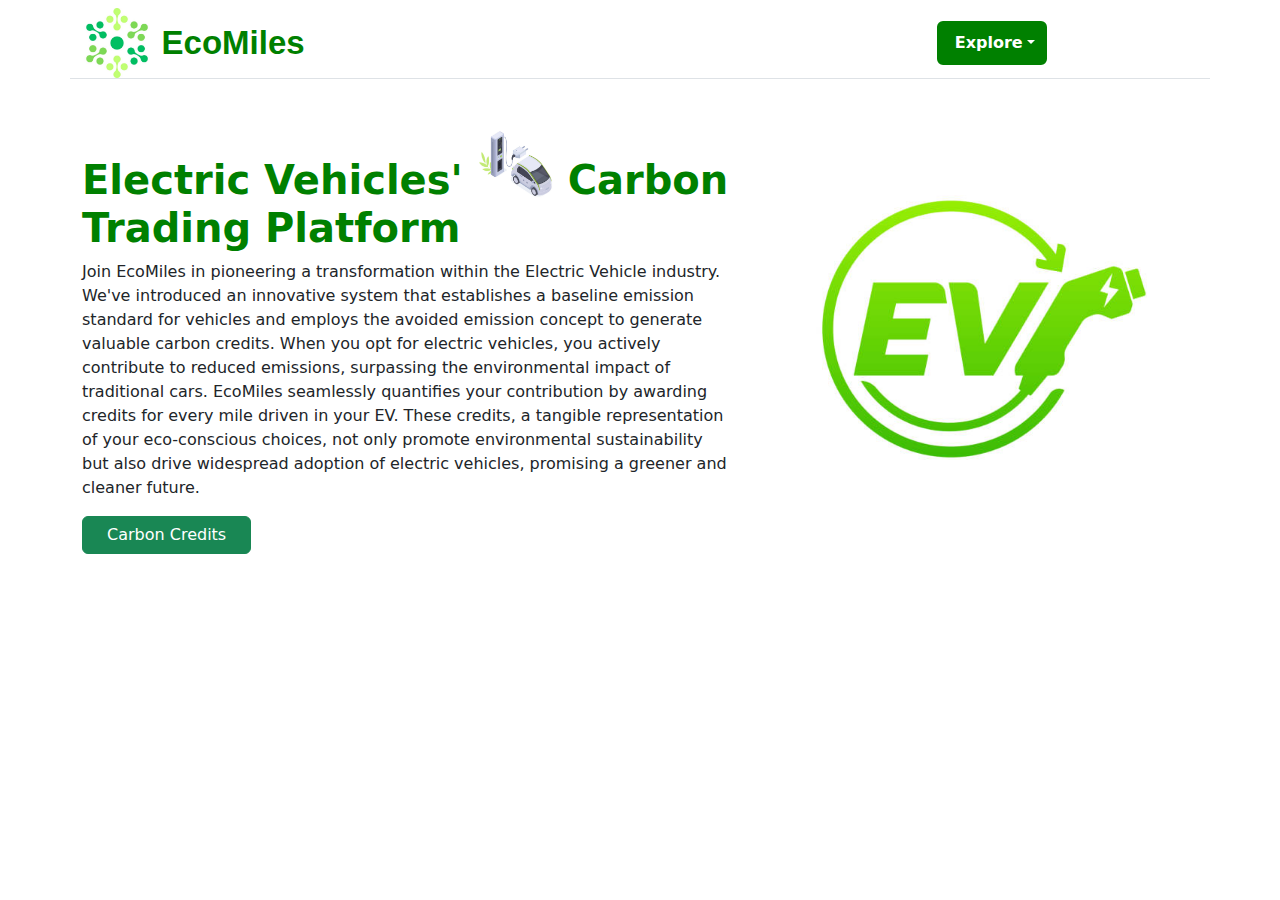
<file: index.html>
<!DOCTYPE html>
<html lang="en">
<head>
    <meta charset="UTF-8">
    <meta http-equiv="X-UA-Compatible" content="IE=edge">
    <meta name="viewport" content="width=device-width, initial-scale=1.0">
    <title> EcoMiles </title>
    <link href="index.css" rel="stylesheet">
    <link href="https://cdn.jsdelivr.net/npm/bootstrap@5.3.0-alpha1/dist/css/bootstrap.min.css" rel="stylesheet" >
    <link href='https://unpkg.com/boxicons@2.1.4/css/boxicons.min.css' rel='stylesheet'>
    <link rel="stylesheet" href="https://cdnjs.cloudflare.com/ajax/libs/font-awesome/4.7.0/css/font-awesome.min.css">
 
</head>
<body>
      
      <main>

         <!-- Navigation bar -->
         <nav class="navbar navbar-expand-lg" id="navigation" >
            <div class="container border-bottom">
              <a href="index.html" class="d-flex align-items-center col-md-3 mb-2 mb-md-0 text-dark text-decoration-none">
                <img id="logo-img" src="img/ecomiles.jpg" alt="" class="bi me-1" width="70" height="70" role="img" >
              <span id="logo" class="">EcoMiles</span>
              </a>
              
              <button style="color: green;" class="navbar-toggler" type="button" data-bs-toggle="collapse" data-bs-target="#navbarColor02" aria-controls="navbarColor02" aria-expanded="false" aria-label="Toggle navigation">
                <span  class="navbar-toggler-icon"></span>
              </button>
              <div class="container-fluid" >
                <div class="row">
                    <div class="col-8"></div>
    
                    <div class="col-4 navbar-collapse collapse"  id="navbarColor02">

  
                      
                      <ul class="nav nav-pills">
                        <li class="nav-item dropdown">
                          <a class="nav-link dropdown-toggle show " id="drop" data-bs-toggle="dropdown" href="#" role="button" aria-haspopup="true" aria-expanded="true">Explore</a>
                          <div id="glass" class="dropdown-menu hide" data-popper-placement="bottom-start" style="position: absolute; inset: 0px auto auto 0px; margin: 0px; transform: translate(0px, 42px); width: 220px;">
                            
                        
                            <h6 id="tree">Carbon Credits</h6>
                            <a class="dropdown-item" href="html/main.html">Project EcoMiles</a>
                          </div>
                        </li>
                      </ul>
                    </div>
                </div>
               
              </div>
              
            </div>
          </nav>
    
          <!-- new section -->


        <!-- hero -->

        <div style="background-color: white;" id="hero" class="container col-xxl-12 mt-1">
            <div class="row flex-lg-row-reverse align-items-center g-2 py-2">
              <div class="col-10 col-sm-8 col-lg-5">
                <img id="hero-img" src="img/evs6.jpg" class="d-block mx-lg-auto img-fluid" alt="" width="850" height="850" loading="lazy">
              </div>
              <div class="col-lg-7">
                  <h1 class=" fw-bold lh-3 mb-2"> 
                    <span class="releaf">Electric Vehicles'<k/span>  <img src="img/evs2.jpg" alt="" class="bi mt-4" width="77" height="70" role="img" > Carbon Trading Platform
                  </h1>
                  <p >
                    Join EcoMiles in pioneering a transformation within the Electric Vehicle industry. We've introduced an innovative system that 
                    establishes a baseline emission standard for vehicles and employs the avoided emission concept to generate valuable carbon credits. 
                    When you opt for electric vehicles, you actively contribute to reduced emissions, surpassing the environmental impact of traditional cars.
                    EcoMiles seamlessly quantifies your contribution by awarding credits for every mile driven in your EV.
                    These credits, a tangible representation of your eco-conscious choices, not only promote environmental sustainability but also 
                    drive widespread adoption of electric vehicles, promising a greener and cleaner future.
                    </p>
                <div class="d-grid gap-2 d-md-flex justify-content-md-start">
                  <a class="btn btn-success px-4 me-md-2" href="html/main.html">Carbon Credits</a>
                  
                </div>
                
              </div>
            </div>
          </div>

       


      </main>
     
      <script src="https://cdn.jsdelivr.net/npm/bootstrap@5.3.0-alpha1/dist/js/bootstrap.bundle.min.js" ></script>
    <script src="index.js"></script>
</body>
</html>
</file>
<file: index.css>
.bd-placeholder-img {
    font-size: 1.125rem;
    text-anchor: middle;
    -webkit-user-select: none;
    -moz-user-select: none;
    user-select: none;
  }

  @media (min-width: 768px) {
    .bd-placeholder-img-lg {
      font-size: 3.5rem;
    }
  }

  .b-example-divider {
    height: 1rem;
    background-color: rgba(0, 0, 0, .1);
    border: solid rgba(0, 0, 0, .15);
    border-width: 1px 0;
    box-shadow: inset 0 .5em 1.5em rgba(0, 0, 0, .1), inset 0 .125em .5em rgba(0, 0, 0, .15);
  }

  .b-example-vr {
    flex-shrink: 0;
    width: 1.5rem;
    height: 100vh;
  }

  .bi {
    vertical-align: -.125em;
    fill: currentColor;
  }

  .nav-scroller {
    position: relative;
    z-index: 2;
    height: 2.75rem;
    overflow-y: hidden;
  }

  .nav-scroller .nav {
    display: flex;
    flex-wrap: nowrap;
    padding-bottom: 1rem;
    margin-top: -1px;
    overflow-x: auto;
    text-align: center;
    white-space: nowrap;
    -webkit-overflow-scrolling: touch;
  }

  #logo{
    color: #008000;
    font-weight: bolder;
    margin-left: 2%;
    font-size: 33px;
    font-family: 'Lucida Sans', 'Lucida Sans Regular', 'Lucida Grande', 'Lucida Sans Unicode', Geneva, Verdana, sans-serif;
  }

   /* Media querries */
@media only screen and (max-width: 700px) {
  
  #logo{
     font-size: 24px;
     margin-left: 10px;
 
  }
  #logo-img{
   height: 48px;
   width: 48px;
  }
 
 
 
 }

 html{
  overflow-x: hidden;
 }


 /* new css */



 




 


  /* Hero section */

  .bd-placeholder-img {
    font-size: 1.125rem;
    text-anchor: middle;
    -webkit-user-select: none;
    -moz-user-select: none;
    user-select: none;
  }

  @media (min-width: 768px) {
    .bd-placeholder-img-lg {
      font-size: 3.5rem;
    }
  }

  .b-example-divider {
    height: 3rem;
    background-color: rgba(0, 0, 0, .1);
    border: solid rgba(0, 0, 0, .15);
    border-width: 1px 0;
    box-shadow: inset 0 .5em 1.5em rgba(0, 0, 0, .1), inset 0 .125em .5em rgba(0, 0, 0, .15);
  }

  .b-example-vr {
    flex-shrink: 0;
    width: 1.5rem;
    height: 100vh;
  }

  .bi {
    vertical-align: -.125em;
    fill: currentColor;
  }

  .nav-scroller {
    position: relative;
    z-index: 2;
    height: 2.75rem;
    overflow-y: hidden;
  }

  .nav-scroller .nav {
    display: flex;
    flex-wrap: nowrap;
    padding-bottom: 1rem;
    margin-top: -1px;
    overflow-x: auto;
    text-align: center;
    white-space: nowrap;
    -webkit-overflow-scrolling: touch;
  }
  #hero{
    background-color: rgb(252, 252, 252) ;
  }
  .releaf{
    color: green;
  }
 

  #title{
    text-decoration-line: underline ;
    text-decoration-color: green;
  }

  .releaf1{
    color: green;
    font-size: 22px;
  }




  
/* Toggle navbar */
#drop{
  border: 2px solid green;
  margin-left: 5%;
  min-width: 50px;
  color: white;
  background-color: green;
  font-weight: bold;
}
#glass > a{
  font-weight: bold;
 color: black;
}
#glass :hover{
  background-color: #119965;
  font-weight: bold;
  color: white;
}
#tree:hover{
  color: gray;
  background-color: white;
  font-weight: bold;
}
#tree{
  font-weight: bold;
  color: gray;
  margin-left: 10px;
  text-decoration-style: 2px solid;
  text-decoration: 2px underline;
}



/* Routes to roots */
.root{
  color: green;
}



/* Contact form */

#container{
  width: 70%;
  background: #fff;
  border-radius: 6px;
  padding: 20px 60px 30px 40px;
  box-shadow: 0 15px 25px rgba(3, 187, 58, 0.2);
}
#container .content{
  display: flex;
  align-items: center;
  justify-content: space-between;
}
#container .content .left-side{
  width: 100%;
  height: 100%;
  display: flex;
  flex-direction: row;
  align-items: center;
  justify-content: center;
  margin-top: 15px;
  
}
.content .left-side::before{
  content: '';
  position: absolute;
  height: 70%;
  width: 2px;
  right: -15px;
  top: 50%;
  transform: translateY(-50%);
  background: #afafb6;
}
.content .left-side .details{
  margin-left: 10%;
  margin-top: 20px;
  text-align: center;
}
.content .left-side .details i{
  font-size: 30px;
  color: green;
  margin-bottom: 10px;
}
.content .left-side .details .topic{
  font-size: 18px;
  font-weight: 500;
}
.content .left-side .details .text-one,
.content .left-side .details .text-two{
  font-size: 14px;
  color: #323233;
}

.button input[type="button"]:hover{
  background: #29bc5a;
}

@media (max-width: 950px) {
  #container{
    width: 90%;
    padding: 30px 40px 40px 35px ;
  }
  #container .content .right-side{
   width: 75%;
   margin-left: 55px;
}
}
@media (max-width: 700px) {
  #container{
    margin: 40px 0;
    margin-left: 5%;
    height: 100%;
  }
  #container .content{
    flex-direction: column-reverse;
  }
 #container .content .left-side{
   width: 100%;
   flex-direction: row;
   margin-top: 40px;
   justify-content: center;
   flex-wrap: wrap;
 }
 #container .content .left-side::before{
   display: none;
 }
 #container .content .right-side{
   width: 100%;
   margin-left: 0;
 }
}

/* footer */

#subscribe{
  background-color: green;
  
}


/* Greenlead page */
#statement{
  border: 1px solid green ;
  height: 300px;
  text-align: center;
  font-size: 20px;
  font-weight: bold;
  padding: 2%;
  box-shadow: rgb(139, 197, 139) 0px 30px 60px -4px inset, rgb(138, 190, 138) 0px 18px 36px -12px inset;
}
.specify{
  color: gold;
  font-weight: bold;
}
.specify1{
  color: rgb(153, 152, 152);
  font-weight: bold;
}
.releaf3{
  color: green;
  font-weight: bold;
}
.more-info{
  font-size: 23px;
  margin-top: 5%;
  text-align: center;
}




/* Media querries */
@media only screen and (max-width: 700px) {
  #nav-linking{
      margin-left: 0px;
      margin-top: 10%;
      
  }
  #drop{
      margin-left: 0px;
      margin-top: 10%;
      margin-bottom: 10%;
      
  }
  #hanging-icons{
    display: block;
  }
  html{
    overflow-x: hidden;
  }

 


}
</file>
